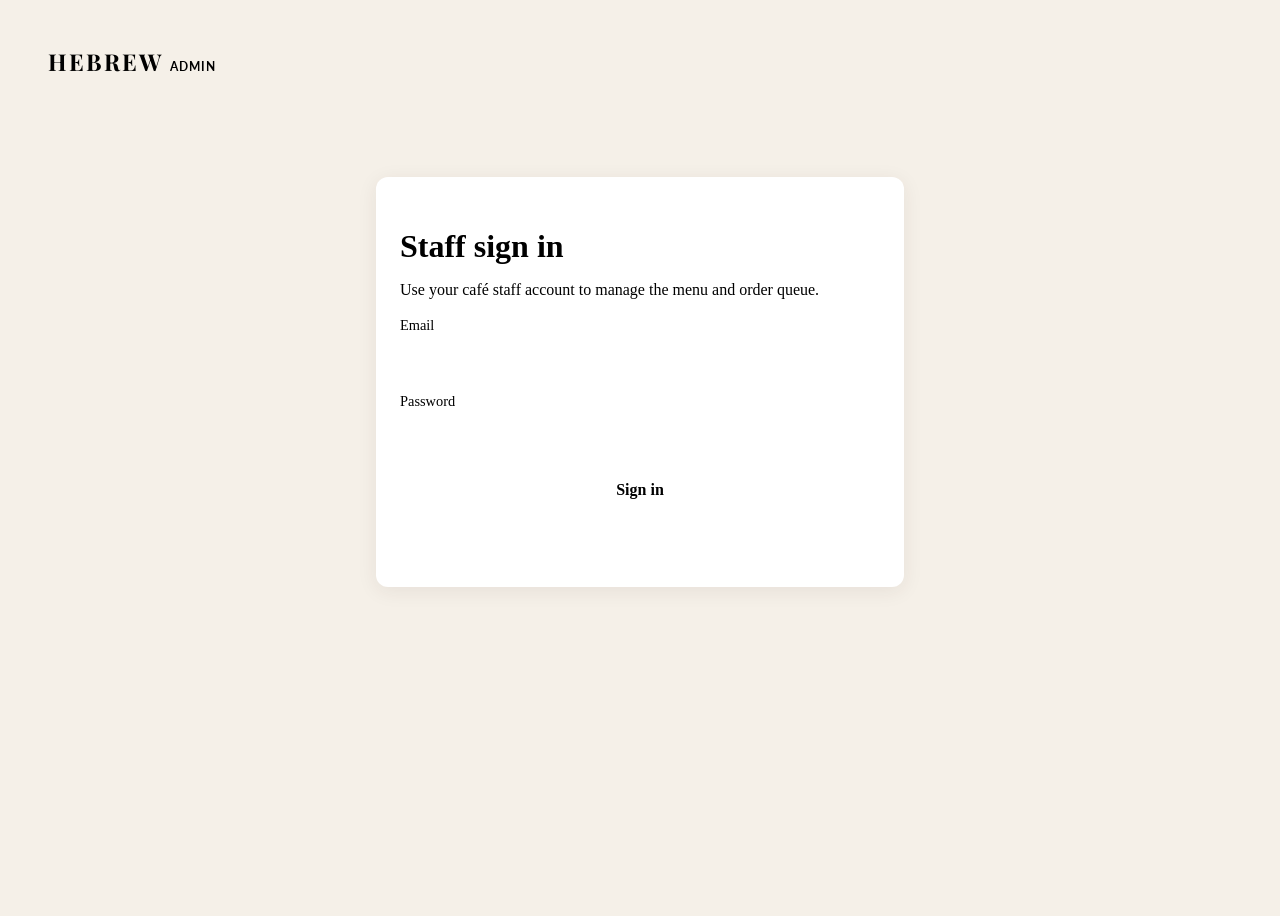
<file: admin.html>
<!DOCTYPE html> 
<html lang="en">
<head>
    <meta charset="UTF-8">
    <meta name="viewport" content="width=device-width, initial-scale=1.0">
    <meta name="robots" content="noindex, nofollow">
    <title>Hebrew Café — Admin</title>
    <link rel="preconnect" href="https://fonts.googleapis.com">
    <link rel="preconnect" href="https://fonts.gstatic.com" crossorigin>
    <link href="https://fonts.googleapis.com/css2?family=Lato:wght@300;400;700&family=Playfair+Display:wght@400;500;600;700&display=swap" rel="stylesheet">
    <link rel="stylesheet" href="css/shop.css">
    <link rel="stylesheet" href="css/admin.css">
</head>
<body class="admin-page">
    <header class="admin-header">
        <a class="admin-brand" href="index.html">HEBREW <span>ADMIN</span></a>
        <div class="admin-session" id="sessionBar" hidden>
            <span id="staffLabel"></span>
            <button class="admin-button admin-button-outline" id="signOutButton" type="button">Sign out</button>
        </div>
    </header>

    <main class="admin-main">
        <section class="admin-login admin-card" id="loginPanel">
            <h1>Staff sign in</h1>
            <p>Use your café staff account to manage the menu and order queue.</p>
            <form id="loginForm" class="admin-form admin-login-form">
                <label class="form-wide">Email
                    <input name="email" type="email" autocomplete="username" required>
                </label>
                <label class="form-wide">Password
                    <input name="password" type="password" autocomplete="current-password" required>
                </label>
                <button class="admin-button form-wide" id="loginButton" type="submit">Sign in</button>
            </form>
            <p class="admin-message" id="loginMessage" role="status" aria-live="polite"></p>
        </section>

        <div id="dashboard" hidden>
            <div class="admin-heading">
                <div>
                    <h1>Shop dashboard</h1>
                    <p>Menu, orders, and sales at a glance.</p>
                </div>
                <button class="admin-button admin-button-outline" id="refreshButton" type="button">Refresh</button>
            </div>

            <section class="metric-grid" aria-label="Sales totals">
                <article class="metric-card"><span>Paid today</span><strong id="salesToday">₱0.00</strong></article>
                <article class="metric-card"><span>Paid this week</span><strong id="salesWeek">₱0.00</strong></article>
                <article class="metric-card"><span>Paid this month</span><strong id="salesMonth">₱0.00</strong></article>
                <article class="metric-card"><span>Paid orders today</span><strong id="ordersToday">0</strong></article>
            </section>

            <section class="admin-card chart-grid" aria-label="Sales breakdown">
                <div>
                    <h2>Best sellers this month</h2>
                    <div class="bar-list" id="bestSellers"></div>
                </div>
                <div>
                    <h2>Sales by category this month</h2>
                    <div class="bar-list" id="categorySales"></div>
                </div>
                <div>
                    <h2>Peak order hours this month</h2>
                    <div class="bar-list" id="peakHours"></div>
                </div>
            </section>

            <section class="admin-card" aria-labelledby="ordersHeading">
                <div class="section-heading">
                    <div>
                        <h2 id="ordersHeading">Live order queue</h2>
                        <p>Shows the latest 100 orders; refreshes every 20 seconds. Record cash as paid when collected.</p>
                    </div>
                </div>
                <div class="table-wrap">
                    <table>
                        <thead>
                            <tr><th>Order</th><th>Customer</th><th>Items</th><th>Total</th><th>Type / time</th><th>Payment</th><th>Status</th></tr>
                        </thead>
                        <tbody id="ordersTable">
                            <tr><td colspan="7">Loading orders…</td></tr>
                        </tbody>
                    </table>
                </div>
            </section>

            <section class="admin-card" aria-labelledby="categoryHeading">
                <div class="section-heading">
                    <div>
                        <h2 id="categoryHeading">Menu categories</h2>
                        <p>Change sort order to reposition categories on the customer menu.</p>
                    </div>
                </div>
                <form class="admin-form" id="categoryForm">
                    <input name="id" type="hidden">
                    <label>Name<input name="name" maxlength="80" required></label>
                    <label>Slug<input name="slug" maxlength="80" pattern="[a-z0-9-]+" required></label>
                    <label>Icon / emoji<input name="icon" maxlength="12"></label>
                    <label>Sort order<input name="sort_order" type="number" step="1" value="0" required></label>
                    <label class="checkbox-label"><input name="is_active" type="checkbox" checked> Visible on menu</label>
                    <div class="form-actions form-wide">
                        <button class="admin-button" type="submit">Save category</button>
                        <button class="admin-button admin-button-outline" id="cancelCategoryEdit" type="button" hidden>Cancel edit</button>
                    </div>
                </form>
                <p class="admin-message" id="categoryMessage" role="status"></p>
                <div class="table-wrap">
                    <table>
                        <thead><tr><th>Category</th><th>Slug</th><th>Sort</th><th>Visible</th><th>Actions</th></tr></thead>
                        <tbody id="categoriesTable"></tbody>
                    </table>
                </div>
            </section>

            <section class="admin-card" aria-labelledby="itemHeading">
                <div class="section-heading">
                    <div>
                        <h2 id="itemHeading">Menu items</h2>
                        <p>Add, update, reorder, hide, or mark items sold out.</p>
                    </div>
                </div>
                <form class="admin-form" id="itemForm">
                    <input name="id" type="hidden">
                    <label>Name<input name="name" maxlength="120" required></label>
                    <label>Category<select name="category_id" required></select></label>
                    <label>Price (PHP)<input name="price" type="number" min="0" step="0.01" required></label>
                    <label>Sort order<input name="sort_order" type="number" step="1" value="0" required></label>
                    <label class="form-wide">Description<textarea name="description" rows="2" maxlength="500"></textarea></label>
                    <label class="form-wide">Photo URL (optional)<input name="image_url" type="url" maxlength="1000"></label>
                    <label class="form-wide">Upload photo<input name="photo" type="file" accept="image/*"></label>
                    <label class="checkbox-label"><input name="is_available" type="checkbox" checked> Available for sale</label>
                    <label class="checkbox-label"><input name="is_active" type="checkbox" checked> Visible on menu</label>
                    <div class="form-actions form-wide">
                        <button class="admin-button" id="saveItemButton" type="submit">Save item</button>
                        <button class="admin-button admin-button-outline" id="cancelItemEdit" type="button" hidden>Cancel edit</button>
                    </div>
                </form>
                <p class="admin-message" id="itemMessage" role="status"></p>
                <div class="table-wrap">
                    <table>
                        <thead><tr><th>Item</th><th>Category</th><th>Price</th><th>Sort</th><th>Availability</th><th>Actions</th></tr></thead>
                        <tbody id="itemsTable"></tbody>
                    </table>
                </div>
            </section>
        </div>
    </main>
    <script type="module" src="js/admin.js"></script>
</body>
</html>
</file>
<file: css/shop.css>
.admin-page [hidden], 
body [hidden] {
    display: none !important;
}

.menu-loading,
.menu-error {
    color: var(--text-light);
    text-align: center;
    padding: 24px;
}

.menu-error {
    color: #8b2f22;
}

.menu-item {
    gap: 18px;
}

.menu-item-copy {
    min-width: 0;
}

.menu-item-description {
    margin-top: 5px;
    color: var(--text-light);
    font-size: 0.9rem;
}

.menu-item-photo {
    width: 68px;
    height: 68px;
    object-fit: cover;
    border-radius: 9px;
    flex: 0 0 auto;
}

.menu-item-action {
    display: grid;
    justify-items: end;
    gap: 8px;
    flex: 0 0 auto;
}

.sold-out {
    color: #8b2f22;
    font-size: 0.8rem;
    font-weight: 700;
}

.shop-button,
.admin-button {
    border: 0;
    border-radius: 7px;
    padding: 10px 15px;
    background: var(--primary-dark);
    color: var(--white);
    font: inherit;
    cursor: pointer;
    transition: background 0.2s ease, transform 0.2s ease;
}

.shop-button:hover,
.admin-button:hover {
    background: var(--secondary-brown);
    transform: translateY(-1px);
}

.shop-button:disabled,
.admin-button:disabled {
    opacity: 0.55;
    cursor: not-allowed;
    transform: none;
}

.order-panel {
    margin: 42px auto 0;
    max-width: 860px;
    padding: 30px;
    background: var(--white);
    border-radius: 12px;
    box-shadow: 0 4px 20px rgba(62, 39, 35, 0.08);
}

.order-panel h3 {
    margin-bottom: 18px;
    color: var(--primary-dark);
}

.cart-list {
    list-style: none;
    margin-bottom: 18px;
}

.cart-line {
    display: flex;
    justify-content: space-between;
    align-items: center;
    gap: 12px;
    padding: 10px 0;
    border-bottom: 1px solid var(--soft-beige);
}

.cart-line-info {
    min-width: 0;
}

.cart-controls {
    display: flex;
    align-items: center;
    gap: 8px;
}

.cart-controls button {
    border: 1px solid var(--soft-beige);
    border-radius: 5px;
    background: var(--warm-cream);
    color: var(--primary-dark);
    width: 30px;
    height: 30px;
    cursor: pointer;
}

.cart-total {
    margin: 18px 0;
    font-size: 1.15rem;
    font-weight: 700;
    text-align: right;
}

.checkout-form,
.admin-form {
    display: grid;
    grid-template-columns: repeat(2, minmax(0, 1fr));
    gap: 14px;
}

.checkout-form label,
.admin-form label {
    display: grid;
    gap: 6px;
    color: var(--text-light);
    font-size: 0.9rem;
}

.checkout-form input,
.checkout-form select,
.admin-form input,
.admin-form select,
.admin-form textarea {
    width: 100%;
    padding: 11px;
    border: 1px solid var(--soft-beige);
    border-radius: 6px;
    background: #fff;
    color: var(--text-dark);
    font: inherit;
}

.checkout-form .form-wide,
.admin-form .form-wide {
    grid-column: 1 / -1;
}

.order-message,
.admin-message {
    min-height: 1.5em;
    margin-top: 12px;
    color: var(--text-light);
}

.order-message[data-state="error"],
.admin-message[data-state="error"] {
    color: #8b2f22;
}

.order-message[data-state="success"],
.admin-message[data-state="success"] {
    color: #356b39;
}

.track-order {
    margin-top: 24px;
    padding-top: 20px;
    border-top: 1px solid var(--soft-beige);
}

.track-order form {
    display: flex;
    gap: 10px;
    flex-wrap: wrap;
}

.track-order input {
    min-width: 150px;
    padding: 10px;
    border: 1px solid var(--soft-beige);
    border-radius: 6px;
    font: inherit;
}

@media (max-width: 600px) {
    .order-panel {
        padding: 22px 16px;
    }

    .checkout-form {
        grid-template-columns: 1fr;
    }

    .checkout-form .form-wide {
        grid-column: auto;
    }

    .menu-item-photo {
        width: 52px;
        height: 52px;
    }
}
</file>
<file: css/admin.css>
:root { 
    --admin-shadow: 0 4px 20px rgba(62, 39, 35, 0.08);
}

.admin-page {
    min-height: 100vh;
    background: #f5f0e8;
}

.admin-header {
    min-height: 76px;
    padding: 15px max(24px, calc((100vw - 1200px) / 2));
    display: flex;
    justify-content: space-between;
    align-items: center;
    gap: 18px;
    background: var(--primary-dark);
    color: var(--white);
}

.admin-brand {
    color: var(--white);
    font-family: 'Playfair Display', serif;
    font-size: 1.45rem;
    font-weight: 700;
    letter-spacing: 2px;
    text-decoration: none;
}

.admin-brand span {
    color: var(--accent-gold);
    font: 700 0.75rem 'Lato', sans-serif;
    letter-spacing: 1px;
}

.admin-session {
    display: flex;
    align-items: center;
    gap: 14px;
}

.admin-main {
    width: min(1200px, calc(100% - 36px));
    margin: 34px auto 70px;
}

.admin-main h1,
.admin-main h2 {
    color: var(--primary-dark);
}

.admin-main h1 {
    font-size: 2rem;
}

.admin-main h2 {
    margin-bottom: 14px;
    font-size: 1.35rem;
}

.admin-main p {
    color: var(--text-light);
}

.admin-card,
.metric-card {
    margin-top: 24px;
    padding: 24px;
    border-radius: 12px;
    background: #fff;
    box-shadow: var(--admin-shadow);
}

.admin-login {
    max-width: 480px;
    margin: 7vh auto 0;
}

.admin-login h1 {
    margin-bottom: 8px;
}

.admin-login-form {
    margin-top: 22px;
}

.admin-form {
    margin-top: 18px;
}

.admin-form textarea {
    resize: vertical;
}

.admin-button {
    min-height: 42px;
    padding: 10px 16px;
    font-weight: 700;
}

.admin-button-outline {
    border: 1px solid var(--soft-beige);
    background: transparent;
    color: var(--primary-dark);
}

.admin-button-outline:hover {
    background: var(--warm-cream);
}

.admin-header .admin-button-outline {
    border-color: rgba(255, 255, 255, 0.4);
    color: var(--white);
}

.admin-header .admin-button-outline:hover {
    background: rgba(255, 255, 255, 0.1);
}

.admin-heading,
.section-heading {
    display: flex;
    justify-content: space-between;
    align-items: center;
    gap: 16px;
}

.admin-heading > div p,
.section-heading p {
    margin-top: 4px;
}

.metric-grid {
    display: grid;
    grid-template-columns: repeat(4, minmax(0, 1fr));
    gap: 16px;
}

.metric-card {
    display: grid;
    gap: 10px;
}

.metric-card span {
    color: var(--text-light);
}

.metric-card strong {
    color: var(--primary-dark);
    font: 600 1.65rem 'Playfair Display', serif;
}

.chart-grid {
    display: grid;
    grid-template-columns: repeat(3, minmax(0, 1fr));
    gap: 26px;
}

.bar-row {
    margin: 12px 0;
}

.bar-label {
    display: flex;
    justify-content: space-between;
    gap: 12px;
    margin-bottom: 5px;
    font-size: 0.9rem;
}

.bar-track {
    height: 8px;
    overflow: hidden;
    border-radius: 5px;
    background: var(--warm-cream);
}

.bar-fill {
    height: 100%;
    min-width: 2px;
    border-radius: inherit;
    background: var(--accent-gold);
}

.table-wrap {
    width: 100%;
    margin-top: 16px;
    overflow-x: auto;
}

.admin-page table {
    width: 100%;
    border-collapse: collapse;
    text-align: left;
}

.admin-page th,
.admin-page td {
    padding: 12px 10px;
    border-bottom: 1px solid #eee6dc;
    vertical-align: top;
}

.admin-page th {
    color: var(--text-light);
    font-size: 0.82rem;
    text-transform: uppercase;
    letter-spacing: 0.04em;
}

.admin-page td {
    color: var(--text-dark);
    font-size: 0.92rem;
}

.admin-page td select {
    min-width: 125px;
    padding: 7px;
    border: 1px solid var(--soft-beige);
    border-radius: 5px;
    background: white;
    color: var(--text-dark);
}

.table-actions {
    display: flex;
    gap: 7px;
    white-space: nowrap;
}

.table-actions button {
    padding: 6px 9px;
    border: 1px solid var(--soft-beige);
    border-radius: 5px;
    background: white;
    color: var(--primary-dark);
    cursor: pointer;
}

.table-actions button:hover {
    background: var(--warm-cream);
}

.checkbox-label {
    display: flex !important;
    align-items: center;
    gap: 9px !important;
}

.checkbox-label input {
    width: auto;
}

.form-actions {
    display: flex;
    flex-wrap: wrap;
    gap: 10px;
}

.order-items {
    min-width: 150px;
}

@media (max-width: 850px) {
    .metric-grid {
        grid-template-columns: repeat(2, minmax(0, 1fr));
    }

    .chart-grid {
        grid-template-columns: 1fr;
    }
}

@media (max-width: 600px) {
    .admin-header {
        padding: 14px 18px;
    }

    .admin-session {
        flex-direction: column;
        align-items: flex-end;
        gap: 6px;
        font-size: 0.8rem;
    }

    .admin-main {
        width: calc(100% - 24px);
        margin-top: 20px;
    }

    .admin-card,
    .metric-card {
        padding: 18px 14px;
    }

    .admin-form,
    .metric-grid {
        grid-template-columns: 1fr;
    }

    .admin-form .form-wide {
        grid-column: auto;
    }

    .admin-heading {
        align-items: flex-start;
    }
}
</file>
